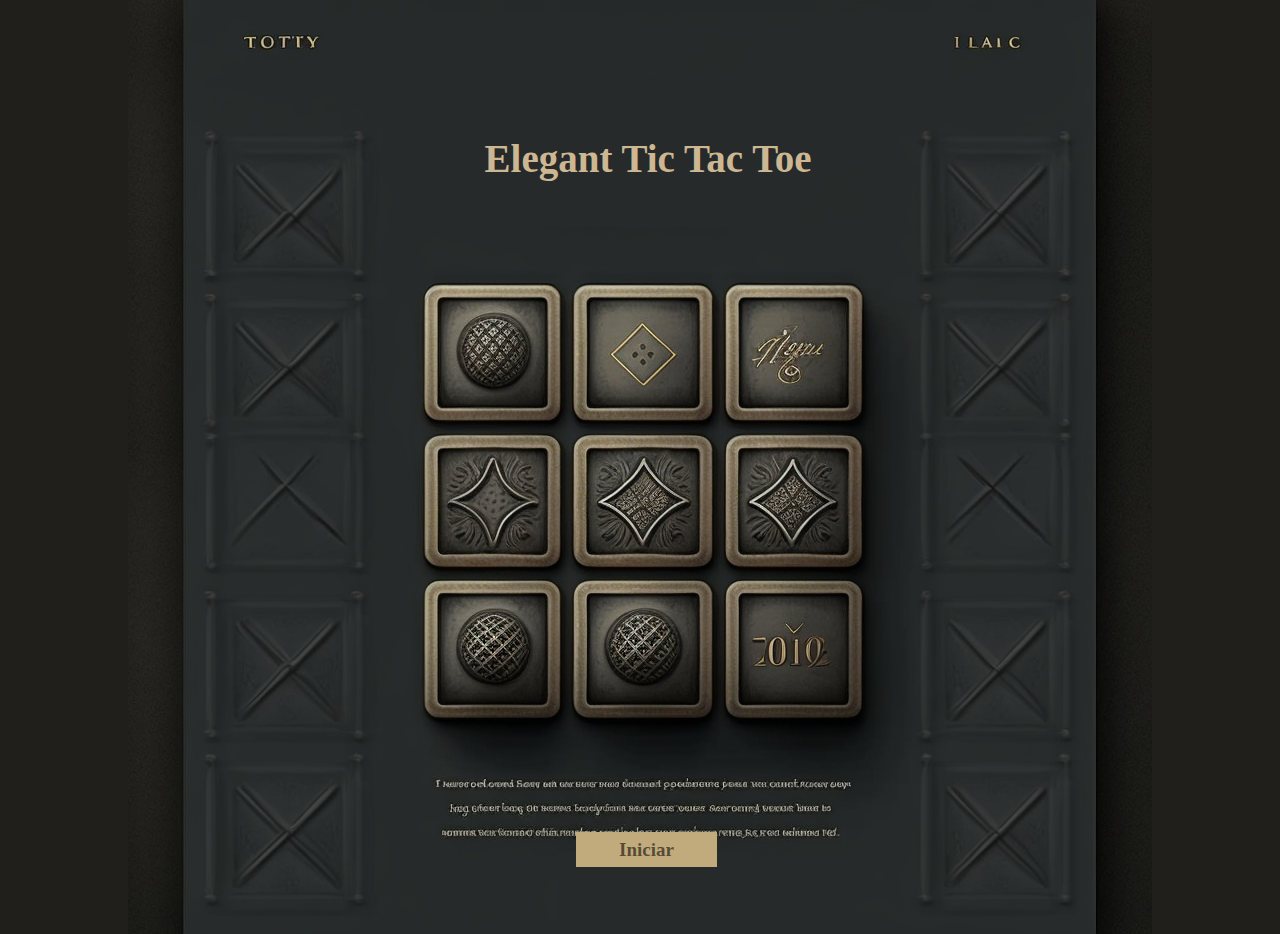
<file: index.html>
<!DOCTYPE html>
<html lang="en" title="Elegant tic tac toe">
  <head>
    <meta charset="UTF-8" />
    <meta http-equiv="X-UA-Compatible" content="IE=edge" />
    <meta name="viewport" content="width=device-width, initial-scale=1.0" />
    
    <link rel="stylesheet" href="style.css">
    <title>Elegant Tic Tac Toe</title>
  </head>
  <body>
    <h1 class="game-title">Elegant Tic Tac Toe</h1>
    <a class="start-game" href="game.html">
      Iniciar
    </a>
  </body>
</html>
</file>
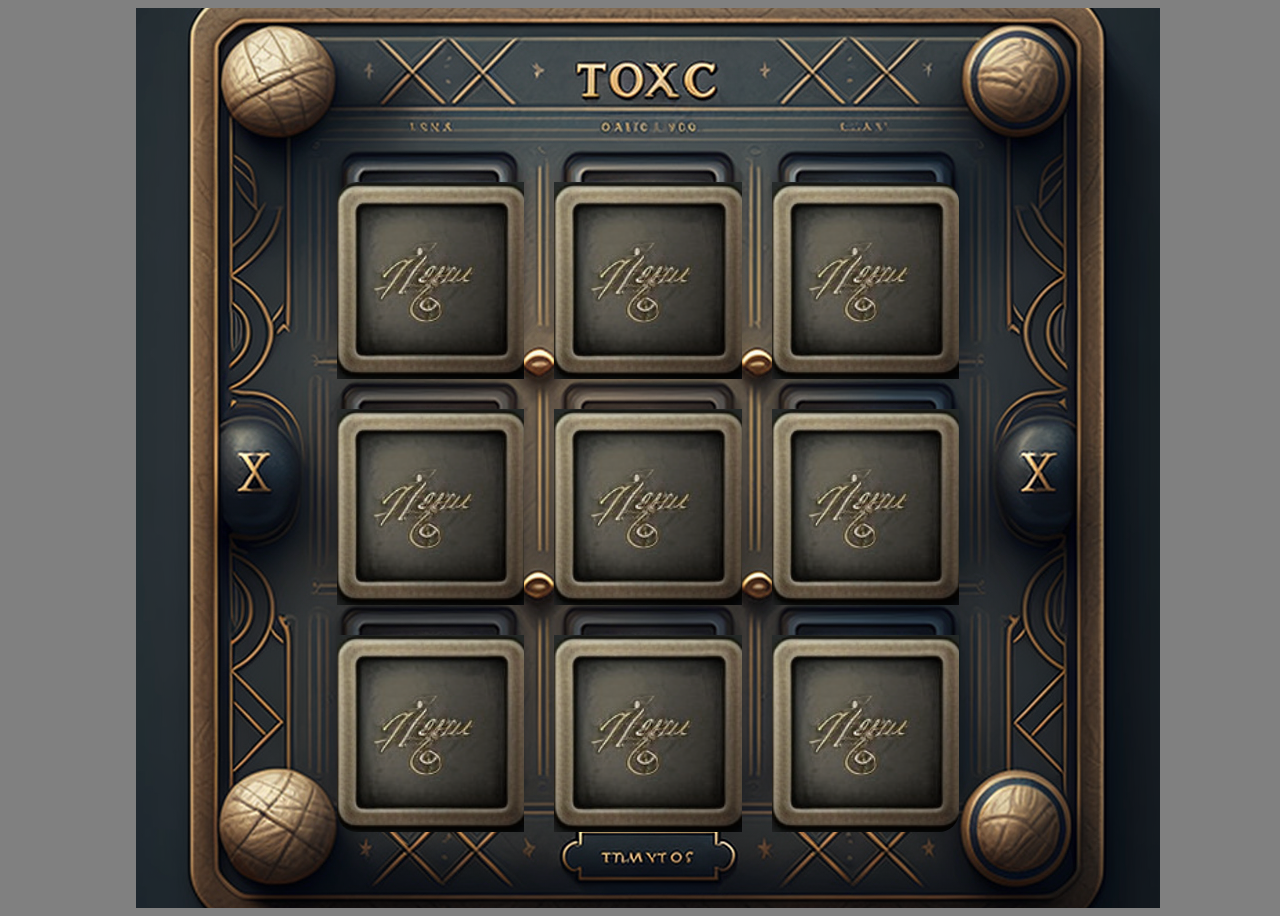
<file: game.html>
<!DOCTYPE html>
<html lang="en">
  <head>
    <meta charset="UTF-8" />
    <meta http-equiv="X-UA-Compatible" content="IE=edge" />
    <meta name="viewport" content="width=device-width, initial-scale=1.0" />
    <link rel="stylesheet" href="./game.css" />

    <script src="./player.js"></script>
    <script src="./box.js"></script>
    <title>Game</title>
  </head>
  <body>
    <div class="board-background">
      <div class="board-square">
        <div id="0_0" class="top-left-border-rounded empty-box"></div>
        <div id="1_0" class="empty-box"></div>
        <div id="2_0" class="top-right-border-rounded empty-box"></div>

        <div id="0_1" class="empty-box"></div>
        <div id="1_1" class="empty-box"></div>
        <div id="2_1" class="empty-box"></div>
        
        <div id="0_2" class="bottom-left-border-rounded empty-box"></div>
        <div id="1_2" class="empty-box"></div>
        <div id="2_2" class="bottom-right-border-rounded empty-box"></div>
      </div>
    </div>

    <script src="./game.js"></script>
  </body>
</html>
</file>
<file: style.css>
body{
    height: 100vh;
    width: 100vw;
    background-image: url("./images/initial-screen-background.png");
    background-repeat:no-repeat;
    background-position: center;
    overflow: hidden;
    background-color: #201f1b;
}

.start-game{
    position: fixed;
    bottom: 2.063rem;
    left: 45vw;
    color: #00000091;
    font-weight: bold;
    font-size: 19px;
    background-color: #c1ab7c;
    width: 8.813rem;
    height: 2.188rem;
    text-align: center;
    display: flex;
    justify-content: center;
    align-items: center;
}

a.start-game {
    text-decoration: none;
} 

.game-title{
    color: #cdb792;
    width: 100%;
    text-align: center;
    padding-top: 110px;
    font-size: 39px;
}
</file>
<file: game.css>
body {
    background-color: grey;
    overflow: hidden;
}

.board-background {
    height: 100vh;
    width: 100vw;
    background-image: url("./images/game-background.png");
    background-repeat: no-repeat;
    background-position: center;
    overflow: hidden;
    display: flex;
    justify-content: center;
}

.board-square {
    width: 38.875rem;
    height: 40.625rem;
    border-radius: 1.125rem;
    display: grid;
    grid-template-columns: repeat(3, 1fr);
    grid-template-rows: repeat(3, 1fr);
    margin-top: 10.875rem;
    gap: 1.875rem;
}

.empty-box {
    background-image: url("./images/empty.png");
    background-repeat: no-repeat;
    background-size: cover;
}

.zero-box {
    background-image: url("./images/cero.png");
    background-repeat: no-repeat;
    background-size: cover;
}

.x-box {
    background-image: url("./images/cross.png");
    background-repeat: no-repeat;
    background-size: cover;
}

.top-left-border-rounded {

    border-top-left-radius: 1.25rem;
}

.top-right-border-rounded {

    border-top-right-radius: 1.25rem;
}

.bottom-left-border-rounded {
    border-bottom-left-radius: 1.25rem;
}

.bottom-right-border-rounded {
    border-bottom-right-radius: 1.25rem;
}
</file>
